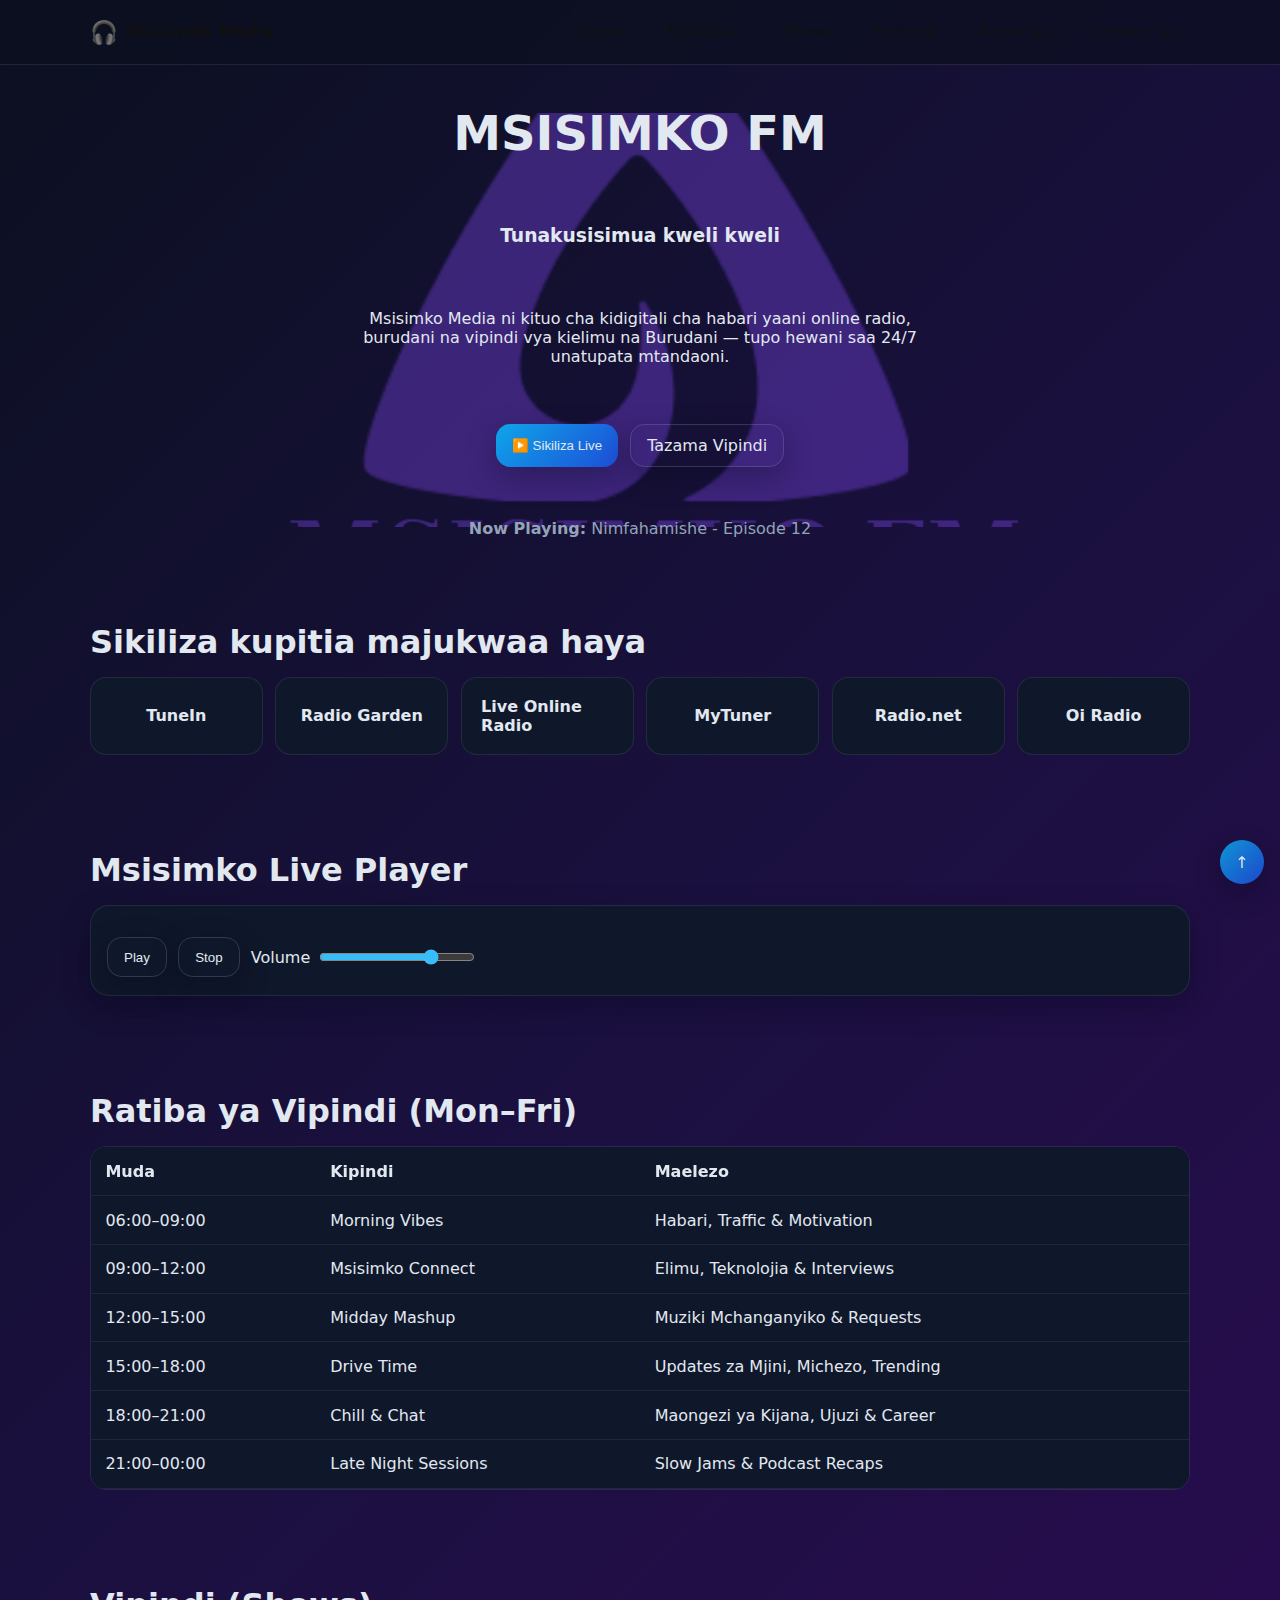
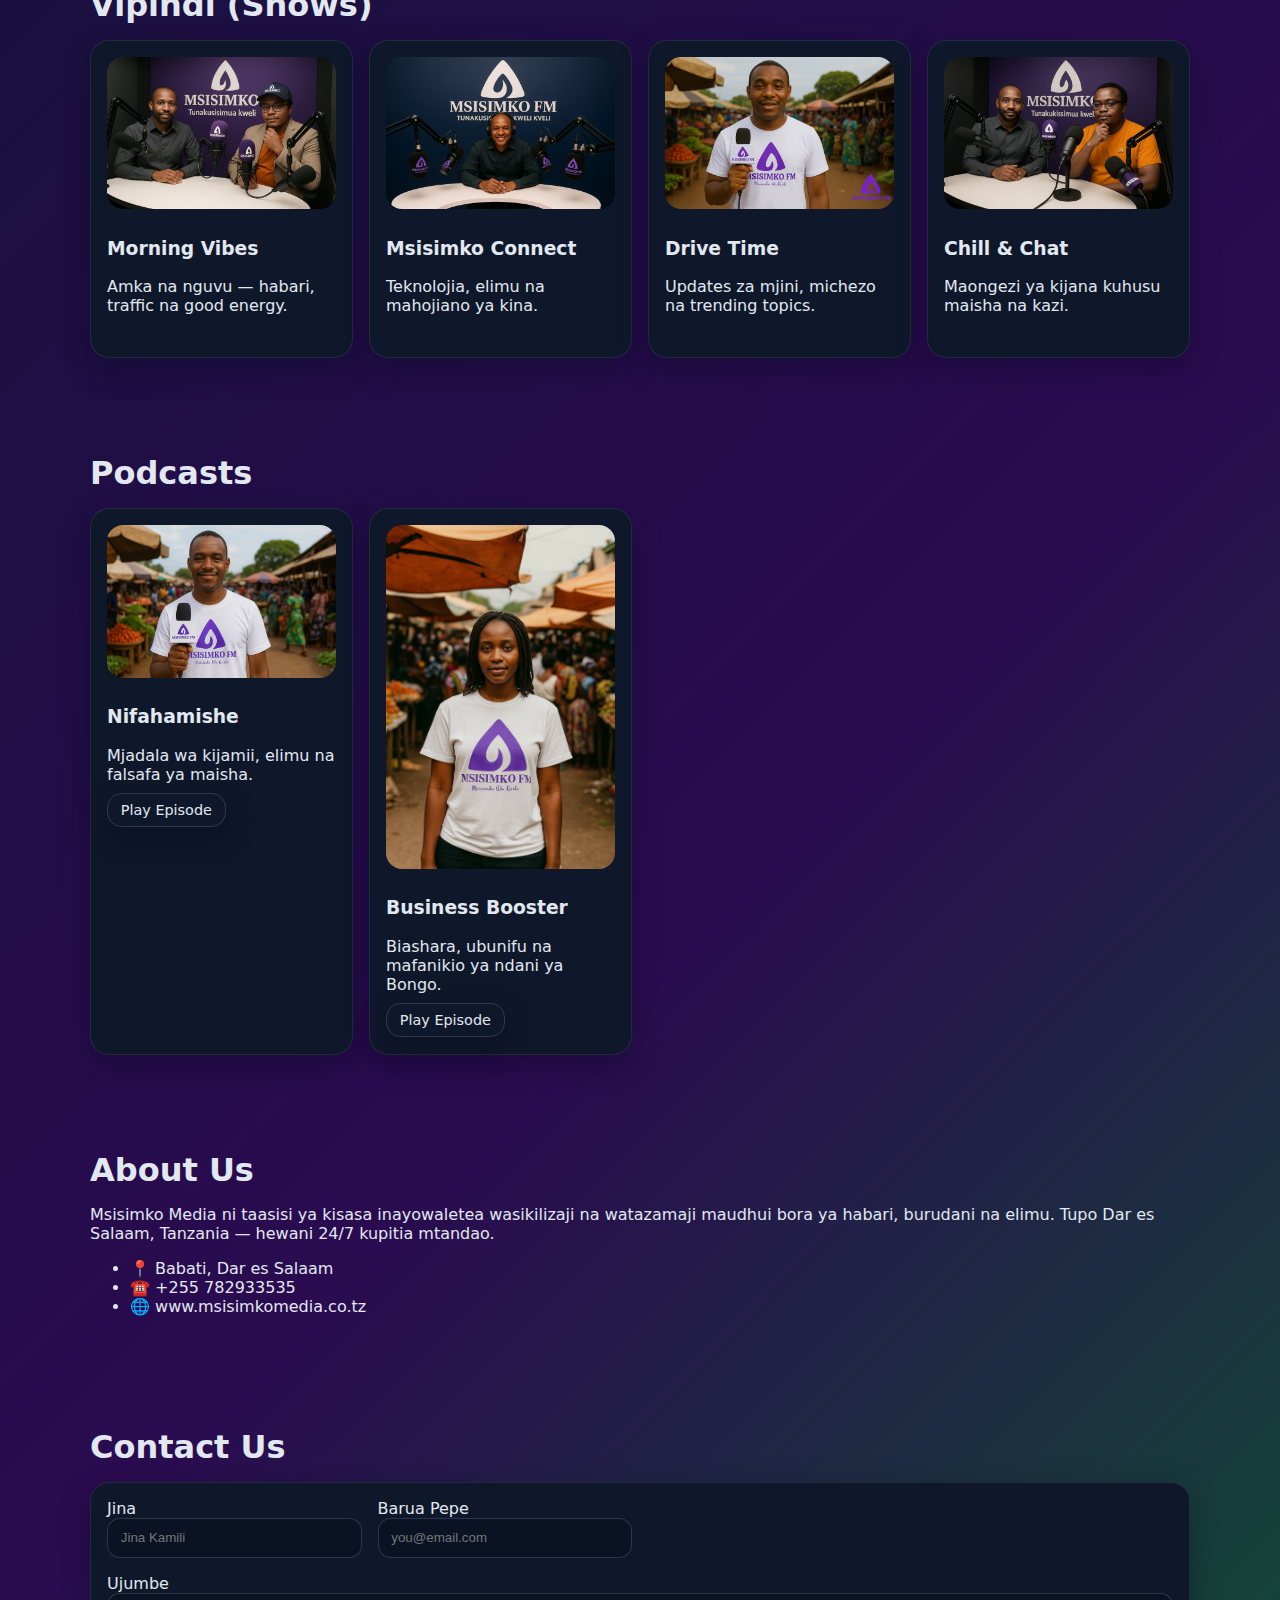
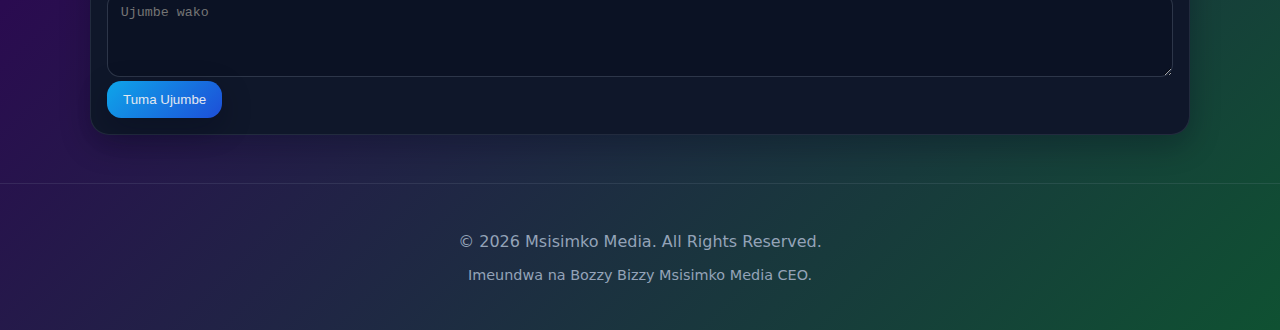
<file: index.html>
<!doctype html>
<html lang="sw">
<head>
  <meta charset="utf-8" />
  <meta name="viewport" content="width=device-width, initial-scale=1" />
  <title>Msisimko Media | Tunakusisimua Kweli Kweli</title>
  <meta name="description" content="Msisimko Media — News, Podcasts, Shows & Online Radio 24/7." />
  <link rel="icon" href="MSISIMKO FM LOGO.png" type="image/svg+xml" />
  <link rel="preload" as="image" href="MSISIMKO FM LOGO.png" />
  <link rel="stylesheet" href="styles.css" />
</head>
<body>
  <header class="site-header" id="top">
    <div class="container nav-wrap">
      <a class="brand" href="#top" aria-label="Msisimko Media">
        <span class="brand-logo" aria-hidden="true">🎧</span>
        <span class="brand-name">Msisimko Media</span>
      </a>
      <button class="nav-toggle" aria-expanded="false" aria-controls="site-nav" id="navToggle">Menu</button>
      <nav id="site-nav" class="site-nav" aria-label="Main Navigation">
        <a href="#home" class="nav-link">Home</a>
        <a href="#schedule" class="nav-link">Schedule</a>
        <a href="#shows" class="nav-link">Shows</a>
        <a href="#podcasts" class="nav-link">Podcast</a>
        <a href="#about" class="nav-link">About us</a>
        <a href="#contact" class="nav-link">Contact us</a>
      </nav>
    </div>
  </header>

  <main id="home">
    <section class="hero">
      <img src="MSISIMKO FM LOGO.png" alt="Msisimko Media banner" class="hero-media" />
      <div class="hero-content container">
        <h1>MSISIMKO FM</h1>
        <h3>Tunakusisimua kweli kweli</h3>
        <p>Msisimko Media ni kituo cha kidigitali cha habari yaani online radio, burudani na vipindi vya kielimu na Burudani — tupo hewani saa 24/7 unatupata mtandaoni.</p>
        <div class="hero-actions">
          <button class="btn primary" id="btnPlay">▶️ Sikiliza Live</button>
          <a class="btn ghost" href="#shows">Tazama Vipindi</a>
        </div>
        <div class="now-playing" role="status" aria-live="polite">
          <strong>Now Playing:</strong> <span id="nowTrack">Loading…</span>
        </div>
      </div>
    </section>

    <section class="platforms container" aria-labelledby="platformsTitle">
      <h2 id="platformsTitle">Sikiliza kupitia majukwaa haya</h2>
      <div class="platforms-grid">
        <a class="platform" href="http://tun.in/sfK1I" aria-label="TuneIn">TuneIn</a>
        <a class="platform" href="" aria-label="Radio Garden">Radio Garden</a>
        <a class="platform" href="https://onlineradiobox.com/tz/dafani/" aria-label="Live Online Radio">Live Online Radio</a>
        <a class="platform" href="http://e.mytuner-radio.com/embed/msisimko-fm-514918" aria-label="MyTuner">MyTuner</a>
        <a class="platform" href="#" aria-label="Radio.net">Radio.net</a>
        <a class="platform" href="#" aria-label="Oi Radio">Oi Radio</a>
      </div>
    </section>

    <section class="player container" id="player" aria-labelledby="playerTitle">
      <h2 id="playerTitle">Msisimko Live Player</h2>
      <div class="card">
        <audio id="audio" preload="none" crossorigin="anonymous">
          <!-- Badilisha stream URL hapa chini -->
          <source src="https://stream.zeno.fm/vzfx3wpvf48uv" type="audio/mpeg">
        </audio>
        <div class="controls">
          <button class="btn" id="playPause">Play</button>
          <button class="btn" id="stopBtn">Stop</button>
          <label class="vol">
            <span>Volume</span>
            <input id="volume" type="range" min="0" max="1" step="0.01" value="0.8" />
          </label>
        </div>
      </div>
    </section>

    <section class="schedule container" id="schedule" aria-labelledby="scheduleTitle">
      <h2 id="scheduleTitle">Ratiba ya Vipindi (Mon–Fri)</h2>
      <div class="table-wrap">
        <table>
          <thead>
            <tr>
              <th>Muda</th>
              <th>Kipindi</th>
              <th>Maelezo</th>
            </tr>
          </thead>
          <tbody>
            <tr><td>06:00–09:00</td><td>Morning Vibes</td><td>Habari, Traffic & Motivation</td></tr>
            <tr><td>09:00–12:00</td><td>Msisimko Connect</td><td>Elimu, Teknolojia & Interviews</td></tr>
            <tr><td>12:00–15:00</td><td>Midday Mashup</td><td>Muziki Mchanganyiko & Requests</td></tr>
            <tr><td>15:00–18:00</td><td>Drive Time</td><td>Updates za Mjini, Michezo, Trending</td></tr>
            <tr><td>18:00–21:00</td><td>Chill & Chat</td><td>Maongezi ya Kijana, Ujuzi & Career</td></tr>
            <tr><td>21:00–00:00</td><td>Late Night Sessions</td><td>Slow Jams & Podcast Recaps</td></tr>
          </tbody>
        </table>
      </div>
    </section>

    <section class="shows container" id="shows" aria-labelledby="showsTitle">
      <h2 id="showsTitle">Vipindi (Shows)</h2>
      <div class="grid cards">
        <article class="card">
          <img src="studio1.png" alt="Morning Vibes" loading="lazy">
          <div class="card-body">
            <h3>Morning Vibes</h3>
            <p>Amka na nguvu — habari, traffic na good energy.</p>
          </div>
        </article>
        <article class="card">
          <img src="studio3.png" alt="Msisimko Connect" loading="lazy">
          <div class="card-body">
            <h3>Msisimko Connect</h3>
            <p>Teknolojia, elimu na mahojiano ya kina.</p>
          </div>
        </article>
        <article class="card">
          <img src="mtaani.png" alt="Drive Time" loading="lazy">
          <div class="card-body">
            <h3>Drive Time</h3>
            <p>Updates za mjini, michezo na trending topics.</p>
          </div>
        </article>
        <article class="card">
          <img src="studio2.png" alt="Chill & Chat" loading="lazy">
          <div class="card-body">
            <h3>Chill & Chat</h3>
            <p>Maongezi ya kijana kuhusu maisha na kazi.</p>
          </div>
        </article>
      </div>
    </section>

    <section class="podcasts container" id="podcasts" aria-labelledby="podcastsTitle">
      <h2 id="podcastsTitle">Podcasts</h2>
      <div class="grid cards">
        <article class="card">
          <img src="interview.png" alt="Nifahamishe Podcast" loading="lazy">
          <div class="card-body">
            <h3>Nifahamishe</h3>
            <p>Mjadala wa kijamii, elimu na falsafa ya maisha.</p>
            <a class="btn small" href="#">Play Episode</a>
          </div>
        </article>
        <article class="card">
          <img src="market.png" alt="Business Booster Podcast" loading="lazy">
          <div class="card-body">
            <h3>Business Booster</h3>
            <p>Biashara, ubunifu na mafanikio ya ndani ya Bongo.</p>
            <a class="btn small" href="#">Play Episode</a>
          </div>
        </article>
      </div>
    </section>

    <section class="about container" id="about" aria-labelledby="aboutTitle">
      <h2 id="aboutTitle">About Us</h2>
      <p>Msisimko Media ni taasisi ya kisasa inayowaletea wasikilizaji na watazamaji maudhui bora ya habari, burudani na elimu. Tupo Dar es Salaam, Tanzania — hewani 24/7 kupitia mtandao.</p>
      <ul class="about-list">
        <li>📍 Babati, Dar es Salaam</li>
        <li>☎️ +255 782933535</li>
        <li>🌐 www.msisimkomedia.co.tz</li>
      </ul>
    </section>

    <section class="contact container" id="contact" aria-labelledby="contactTitle">
      <h2 id="contactTitle">Contact Us</h2>
      <form id="contactForm" class="card" novalidate>
        <div class="grid form-grid">
          <label>Jina
            <input type="text" name="name" required placeholder="Jina Kamili" />
          </label>
          <label>Barua Pepe
            <input type="email" name="email" required placeholder="you@email.com" />
          </label>
          <label class="full">Ujumbe
            <textarea name="message" rows="4" required placeholder="Ujumbe wako"></textarea>
          </label>
        </div>
        <div class="form-actions">
          <button class="btn primary" type="submit">Tuma Ujumbe</button>
          <p id="formMsg" role="status" aria-live="polite"></p>
        </div>
      </form>
    </section>

  </main>

  <footer class="site-footer">
    <div class="container">
      <p>© <span id="year"></span> Msisimko Media. All Rights Reserved.</p>
      <p class="small">Imeundwa na Bozzy Bizzy Msisimko Media CEO.</p>
    </div>
  </footer>

  <a href="#top" class="to-top" aria-label="Rudi juu">↑</a>

  <script src="script.js"></script>
</body>
</html>
</file>
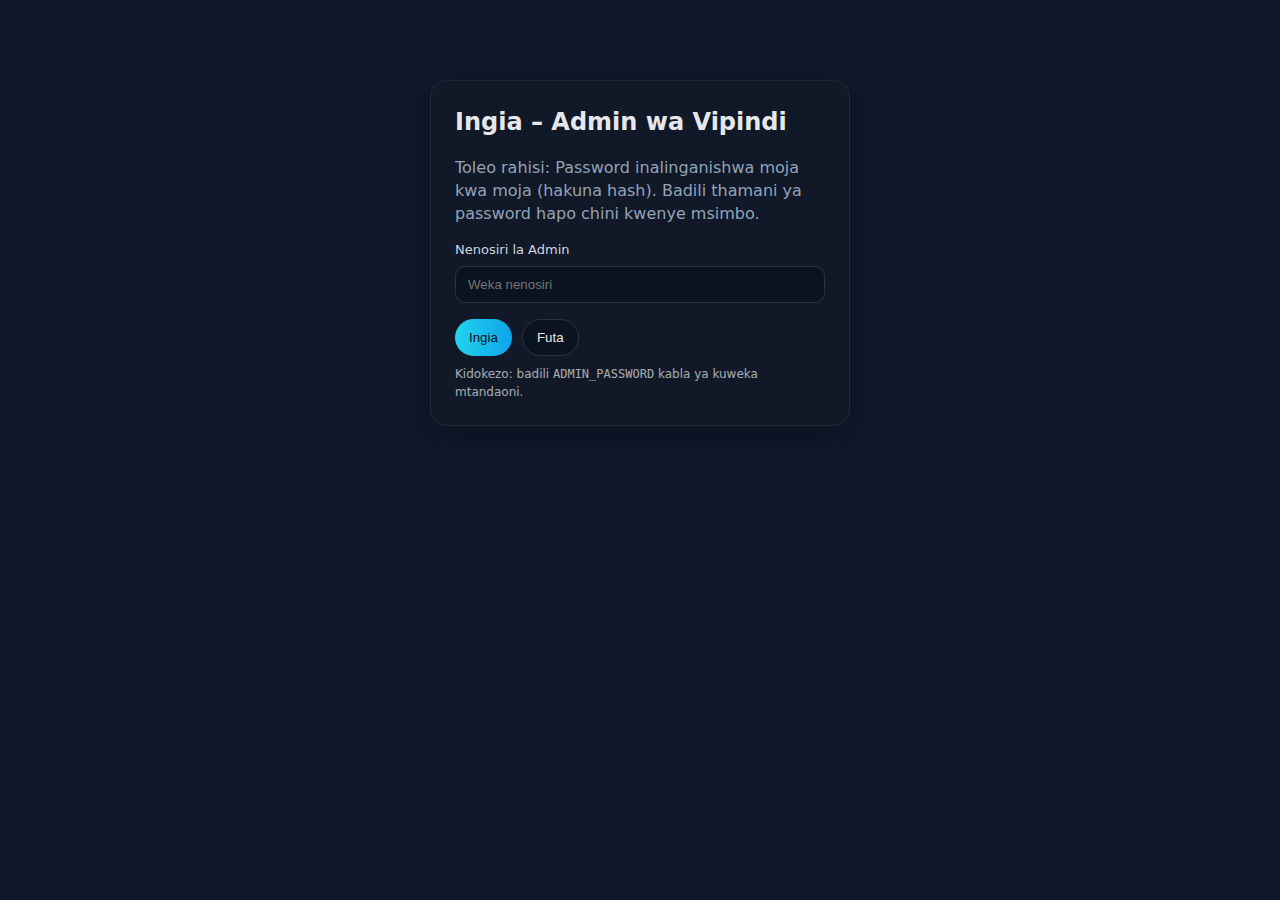
<file: Admin panel.html>
<!DOCTYPE html>
<html lang="sw">
<head>
  <meta charset="UTF-8" />
  <meta name="viewport" content="width=device-width, initial-scale=1" />
  <title>Admin – Vipindi (Rahisi)</title>
  <style>
    :root { --bg:#0f172a; --card:#111827; --muted:#1f2937; --text:#e5e7eb; --accent:#22d3ee; --danger:#ef4444; --ok:#22c55e; }
    *{box-sizing:border-box} body{margin:0;background:var(--bg);color:var(--text);font:16px/1.45 system-ui,-apple-system,Segoe UI,Roboto,Ubuntu,"Helvetica Neue",Arial}
    .wrap{max-width:1060px;margin:32px auto;padding:0 16px}
    .card{background:var(--card);border:1px solid #222834;border-radius:16px;box-shadow:0 10px 30px rgba(0,0,0,.25)}
    .p-24{padding:24px} .mb-16{margin-bottom:16px} .mb-24{margin-bottom:24px} .mt-16{margin-top:16px}
    h1,h2{margin:0 0 12px} h1{font-size:24px} h2{font-size:18px;color:#cbd5e1}
    label{display:block;font-size:13px;color:#cbd5e1;margin-bottom:6px}
    input,textarea,select{width:100%;padding:10px 12px;border-radius:10px;border:1px solid #2a3342;background:#0b1220;color:var(--text)}
    textarea{min-height:96px;resize:vertical}
    .grid{display:grid;gap:12px}
    .g-2{grid-template-columns:repeat(2,minmax(0,1fr))}
    .btn{display:inline-flex;align-items:center;gap:8px;border:1px solid #2a3342;background:#0b1220;color:var(--text);padding:10px 14px;border-radius:999px;cursor:pointer}
    .btn:hover{outline:1px solid #334155}
    .btn.primary{background:linear-gradient(90deg,#22d3ee,#0ea5e9);color:#001018;border:none}
    .btn.danger{background:#2b0f12;border-color:#3f1b1f;color:#fecaca}
    .btn.ok{background:#092313;border-color:#123321;color:#bbf7d0}
    .row{display:flex;gap:10px;flex-wrap:wrap}
    table{width:100%;border-collapse:collapse}
    th,td{padding:10px;border-bottom:1px solid #1e293b;text-align:left;font-size:14px}
    .pill{font-size:12px;padding:4px 8px;border-radius:999px;border:1px solid #263042;background:#0b1220}
    .hidden{display:none}
    .right{margin-left:auto}
    .muted{color:#94a3b8}
    .foot{opacity:.7;font-size:12px}
    .notice{border-left:4px solid var(--accent);padding:12px 14px;background:#08262a;border-radius:10px}
    .login{max-width:420px;margin:80px auto}
  </style>
</head>
<body>
  <div class="wrap">
    <!-- LOGIN CARD -->
    <div id="loginCard" class="card p-24 login">
      <h1>Ingia – Admin wa Vipindi</h1>
      <p class="muted mb-16">Toleo rahisi: Password inalinganishwa moja kwa moja (hakuna hash). Badili thamani ya password hapo chini kwenye msimbo.</p>
      <label for="adminPass">Nenosiri la Admin</label>
      <input id="adminPass" type="password" placeholder="Weka nenosiri" />
      <div class="row mt-16">
        <button class="btn primary" onclick="login()">Ingia</button>
        <button class="btn" onclick="document.getElementById('adminPass').value=''">Futa</button>
        <span class="right foot">Kidokezo: badili <code>ADMIN_PASSWORD</code> kabla ya kuweka mtandaoni.</span>
      </div>
    </div>

    <!-- APP CARD -->
    <div id="app" class="card p-24 hidden">
      <div class="row mb-16">
        <h1 class="">Usimamizi wa Vipindi</h1>
        <span class="pill right" id="stats"></span>
      </div>

      <div class="notice mb-24">
        <b>Jinsi inavyofanya kazi:</b> Data huhifadhiwa kwenye <i>localStorage</i> ya kivinjari chako. Tumia “Export” kuhifadhi faili ya JSON, na “Import” kuipakia tena/kuipeleka kwenye tovuti.
      </div>

      <div class="grid g-2 mb-24">
        <div>
          <h2>Ongeza / Hariri Kipindi</h2>
          <form id="showForm" onsubmit="return saveShow(event)">
            <input type="hidden" id="showId" />
            <label for="title">Jina la Kipindi</label>
            <input id="title" required placeholder="Mf: Asubuhi Njema" />

            <label for="category" class="mt-16">Kategoria</label>
            <input id="category" placeholder="Mf: Burudani, Habari" />

            <label for="date" class="mt-16">Tarehe / Saa</label>
            <input id="date" type="datetime-local" />

            <label for="image" class="mt-16">Picha (URL)</label>
            <input id="image" placeholder="https://.../cover.jpg" />

            <label for="video" class="mt-16">Video/Audio (URL)</label>
            <input id="video" placeholder="https://.../video.mp4 au stream url" />

            <label for="description" class="mt-16">Maelezo</label>
            <textarea id="description" placeholder="Maelezo mafupi ya kipindi..."></textarea>

            <div class="row mt-16">
              <label class="pill"><input id="active" type="checkbox" checked /> Inatumika (active)</label>
              <label class="pill"><input id="protected" type="checkbox" /> Kipindi hiki kina nenosiri</label>
            </div>

            <label for="showPassword" class="mt-16">Nenosiri la Kipindi (hiari)</label>
            <input id="showPassword" type="text" placeholder="Weka ikiwa unataka kulinda kipindi hiki" />

            <div class="row mt-16">
              <button class="btn primary" type="submit">Hifadhi</button>
              <button class="btn" type="button" onclick="resetForm()">Anza upya</button>
              <button class="btn danger right" type="button" onclick="wipeAll()">Futa Vyote</button>
            </div>
          </form>
        </div>

        <div>
          <h2>Vipindi Vilivyopo</h2>
          <div class="row mb-16">
            <button class="btn" onclick="exportData()">Export JSON</button>
            <label class="btn" for="importFile">Import JSON</label>
            <input id="importFile" type="file" accept="application/json" class="hidden" onchange="importData(event)" />
            <div class="right pill">Tafuta: <input id="search" oninput="renderTable()" placeholder="Andika kutafuta..." style="width:200px;margin-left:8px"></div>
          </div>
          <div class="card p-24" style="background:#0b1220">
            <table id="showsTable">
              <thead>
                <tr>
                  <th>Jina</th>
                  <th>Kategoria</th>
                  <th>Tarehe</th>
                  <th>Hali</th>
                  <th>Nenosiri?</th>
                  <th style="width:160px">Vitendo</th>
                </tr>
              </thead>
              <tbody></tbody>
            </table>
          </div>
        </div>
      </div>

      <div class="foot">⚠️ Huu ni ulinzi wa msingi (frontend tu). Kwa ulinzi wa kweli wa mafaili/streams tumia server-side (mf. PHP/Node/.htaccess).</div>
    </div>
  </div>

  <script>
    // =====================
    //  PASSWORD RAHISI (BILA HASH)
    // =====================
    // BADILI NENO SIRI HAPA CHINI 👇
    const ADMIN_PASSWORD = "Raveen@3"; // <- iweke yako hapa, mfano: "MsiSimko@2025"

    function login(){
      const pass = document.getElementById('adminPass').value || '';
      if(pass === ADMIN_PASSWORD){
        localStorage.setItem('shows_admin_ok','1');
        document.getElementById('loginCard').classList.add('hidden');
        document.getElementById('app').classList.remove('hidden');
        loadData();
        renderTable();
      } else {
        alert('Nenosiri si sahihi. Jaribu tena.');
      }
    }

    // Auto-login kama tayari umethibitishwa awali
    (function(){
      if(localStorage.getItem('shows_admin_ok')==='1'){
        document.getElementById('loginCard').classList.add('hidden');
        document.getElementById('app').classList.remove('hidden');
        loadData();
        renderTable();
      }
    })();

    // =====================
    //  HIFADHI & DATA
    // =====================
    const STORAGE_KEY = 'vipindi_data_v1';
    let shows = [];

    function uid(){return Math.random().toString(36).slice(2)+Date.now().toString(36)}

    function loadData(){
      try{
        const raw = localStorage.getItem(STORAGE_KEY);
        shows = raw ? JSON.parse(raw) : [];
      }catch(e){ shows = []; }
      updateStats();
    }

    function saveData(){
      localStorage.setItem(STORAGE_KEY, JSON.stringify(shows));
      updateStats();
    }

    function updateStats(){
      const total = shows.length;
      const active = shows.filter(s=>!!s.active).length;
      document.getElementById('stats').textContent = `${active}/${total} active`;
    }

    function resetForm(){
      document.getElementById('showId').value = '';
      document.getElementById('title').value = '';
      document.getElementById('category').value = '';
      document.getElementById('date').value = '';
      document.getElementById('image').value = '';
      document.getElementById('video').value = '';
      document.getElementById('description').value = '';
      document.getElementById('active').checked = true;
      document.getElementById('protected').checked = false;
      document.getElementById('showPassword').value = '';
    }

    function saveShow(ev){
      ev.preventDefault();
      const id = document.getElementById('showId').value || uid();
      const item = {
        id,
        title: document.getElementById('title').value.trim(),
        category: document.getElementById('category').value.trim(),
        date: document.getElementById('date').value,
        image: document.getElementById('image').value.trim(),
        video: document.getElementById('video').value.trim(),
        description: document.getElementById('description').value.trim(),
        active: document.getElementById('active').checked,
        protected: document.getElementById('protected').checked,
        showPassword: document.getElementById('showPassword').value.trim()
      };

      const idx = shows.findIndex(s=>s.id===id);
      if(idx>-1){ shows[idx] = item; } else { shows.push(item); }
      saveData();
      renderTable();
      resetForm();
    }

    function editShow(id){
      const s = shows.find(x=>x.id===id); if(!s) return;
      document.getElementById('showId').value = s.id;
      document.getElementById('title').value = s.title || '';
      document.getElementById('category').value = s.category || '';
      document.getElementById('date').value = s.date || '';
      document.getElementById('image').value = s.image || '';
      document.getElementById('video').value = s.video || '';
      document.getElementById('description').value = s.description || '';
      document.getElementById('active').checked = !!s.active;
      document.getElementById('protected').checked = !!s.protected;
      document.getElementById('showPassword').value = s.showPassword || '';
      window.scrollTo({top:0, behavior:'smooth'});
    }

    function removeShow(id){
      if(!confirm('Una uhakika unataka kufuta kipindi hiki?')) return;
      shows = shows.filter(s=>s.id!==id);
      saveData();
      renderTable();
    }

    function renderTable(){
      const q = (document.getElementById('search').value || '').toLowerCase();
      const tbody = document.querySelector('#showsTable tbody');
      tbody.innerHTML='';
      shows
        .filter(s => !q || JSON.stringify(s).toLowerCase().includes(q))
        .sort((a,b)=> (b.date||'').localeCompare(a.date||''))
        .forEach(s=>{
          const tr = document.createElement('tr');
          const dateTxt = s.date ? new Date(s.date).toLocaleString() : '';
          tr.innerHTML = `
            <td>${escapeHtml(s.title||'')}</td>
            <td>${escapeHtml(s.category||'')}</td>
            <td class="muted">${escapeHtml(dateTxt)}</td>
            <td>${s.active?'<span class="pill">Active</span>':'<span class="pill">Hidden</span>'}</td>
            <td>${s.protected?'<span class="pill">Ndiyo</span>':'Hapana'}</td>
            <td>
              <button class="btn ok" onclick="editShow('${s.id}')">Hariri</button>
              <button class="btn danger" onclick="removeShow('${s.id}')">Futa</button>
            </td>`;
          tbody.appendChild(tr);
        });
    }

    function exportData(){
      const blob = new Blob([JSON.stringify(shows,null,2)], {type:'application/json'});
      const url = URL.createObjectURL(blob);
      const a = document.createElement('a');
      a.href = url; a.download = 'vipindi.json'; a.click();
      URL.revokeObjectURL(url);
    }

    function importData(ev){
      const file = ev.target.files?.[0];
      if(!file) return;
      const reader = new FileReader();
      reader.onload = () => {
        try{
          const data = JSON.parse(reader.result);
          if(!Array.isArray(data)) throw new Error('Muundo si sahihi');
          shows = data; saveData(); renderTable();
        }catch(e){ alert('Imeshindikana kusoma faili: '+e.message); }
      };
      reader.readAsText(file);
      ev.target.value = '';
    }

    function wipeAll(){
      if(!confirm('Hatari! Hii itafuta vipindi vyote vilivyohifadhiwa kwenye kifaa hiki. Endelea?')) return;
      shows = []; saveData(); renderTable(); resetForm();
    }

    function escapeHtml(s){
      return (s||'').replace(/[&<>"']/g, c => ({'&':'&amp;','<':'&lt;','>':'&gt;','"':'&quot;','\'':'&#39;'}[c]))
    }

    // =====================
    //  MFANO WA KULINDA KIPINDI (FRONTEND TU)
    // =====================
    function canViewShow(show){
      if(!show.protected) return true;
      const key = 'show_ok_'+show.id;
      if(sessionStorage.getItem(key)==='1') return true;
      const entered = prompt('Kipindi hiki kinalindwa. Weka nenosiri ili kuendelea:');
      if(!entered) return false;
      if(entered === (show.showPassword||'')){
        sessionStorage.setItem(key,'1');
        return true;
      }
      alert('Nenosiri sio sahihi.');
      return false;
    }
  </script>
</body>
</html>
</file>
<file: styles.css>
/* Msisimko Media Base Styles */
:root{
  --bg: linear-gradient(135deg, #0b1020, #1a103f, #2a0b50, #0f5132);
  --card: #0f172a;
  --muted: #94a3b8;
  --text: #e2e8f0;
  --brand: #0ea5e9;
  --brand2:#1d4ed8;
  --ring: #38bdf8;
  --shadow: 0 10px 30px rgba(2,6,23,0.3);
}
*{box-sizing:border-box}
html,body{margin:0;padding:0;background:var(--bg);color:var(--text);font-family:system-ui,-apple-system,Segoe UI,Roboto,Ubuntu,Cantarell,Noto Sans,sans-serif;}
img{max-width:100%;display:block;border-radius:1rem}
a{color:inherit;text-decoration:none}
.container{width:min(1100px,92%);margin-inline:auto}
.small{font-size:.9rem;color:var(--muted)}
.hint{color:var(--muted);font-size:.9rem}

/* Header & Nav */
.site-header{position:sticky;top:0;z-index:50;background:rgba(11,16,32,.7);backdrop-filter:blur(10px);border-bottom:1px solid rgba(148,163,184,.15)}
.nav-wrap{display:flex;align-items:center;justify-content:space-between;padding:.8rem 0}
.brand{display:flex;align-items:center;gap:.6rem;font-weight:700}
.brand-logo{font-size:1.4rem}
.brand-name{letter-spacing:.2px}
.site-nav{display:flex;gap:1rem}
.nav-link{padding:.6rem .8rem;border-radius:.8rem;transition:background .2s}
.nav-link:hover{background:rgba(148,163,184,.1)}
.nav-toggle{display:none;border:1px solid rgba(148,163,184,.25);background:transparent;color:var(--text);padding:.55rem .8rem;border-radius:.8rem}

/* Hero */
.hero{position:relative;isolation:isolate}
.hero-media{width:100%;height:46vh;object-fit:cover;opacity:.35;filter:saturate(1.1);border-radius:0}
.hero-content{position:absolute;inset:0;display:grid;place-items:center;text-align:center;padding:1rem}
.hero h1{font-size:clamp(2rem,5vw,3rem);margin:.2rem 0}
.hero p{margin:.2rem auto 1rem;max-width:60ch;color:var(--text)}
.hero-actions{display:flex;gap:.75rem;justify-content:center;flex-wrap:wrap}
.now-playing{margin-top:.6rem;color:var(--muted);}

/* Buttons */
.btn{border:1px solid rgba(148,163,184,.25);padding:.7rem 1rem;border-radius:.9rem;cursor:pointer;background:transparent;color:var(--text);box-shadow:var(--shadow)}
.btn:hover{transform:translateY(-1px)}
.btn.primary{background:linear-gradient(135deg,var(--brand),var(--brand2));border:none}
.btn.ghost{background:transparent}
.btn.small{padding:.5rem .8rem}

/* Sections */
section{padding-block:3rem}
h2{font-size:clamp(1.5rem,3vw,2rem);margin:0 0 1rem}
.grid{display:grid;gap:1rem}
.cards{grid-template-columns:repeat(auto-fill,minmax(230px,1fr))}
.card{background:var(--card);border:1px solid rgba(148,163,184,.15);border-radius:1.2rem;padding:1rem;box-shadow:var(--shadow)}
.card-body{padding:.6rem 0}

/* Player */
.player .controls{display:flex;align-items:center;gap:.7rem;margin-top:.8rem;flex-wrap:wrap}
.player .vol{display:flex;align-items:center;gap:.4rem}
.player input[type="range"]{accent-color:var(--ring)}

/* Table */
.table-wrap{overflow:auto;border:1px solid rgba(148,163,184,.15);border-radius:1rem}
table{width:100%;border-collapse:collapse;background:var(--card)}
thead th{position:sticky;top:0;background:rgba(15,23,42,.9);backdrop-filter:blur(6px)}
th,td{padding:.9rem;border-bottom:1px solid rgba(148,163,184,.12);text-align:left}
tbody tr:hover{background:rgba(148,163,184,.06)}

/* Forms */
.form-grid{grid-template-columns:repeat(auto-fit,minmax(230px,1fr));gap:1rem}
.form-grid .full{grid-column:1/-1}
input,textarea{width:100%;padding:.7rem .8rem;border-radius:.8rem;border:1px solid rgba(148,163,184,.25);background:#0b1224;color:var(--text)}
input:focus,textarea:focus{outline:none;border-color:var(--ring);box-shadow:0 0 0 3px rgba(56,189,248,.25)}
.form-actions{display:flex;gap:1rem;align-items:center;flex-wrap:wrap}

/* Platforms */
.platforms-grid{display:grid;grid-template-columns:repeat(auto-fit,minmax(160px,1fr));gap:.8rem;margin-top:1rem}
.platform{display:grid;place-items:center;background:var(--card);border:1px solid rgba(148,163,184,.15);border-radius:1rem;padding:1.2rem;font-weight:600}

/* Footer */
.site-footer{border-top:1px solid rgba(148,163,184,.15);padding:2rem 0;color:var(--muted);text-align:center}

/* To top button */
.to-top{position:fixed;right:1rem;bottom:1rem;background:linear-gradient(135deg,var(--brand),var(--brand2));width:44px;height:44px;display:grid;place-items:center;border-radius:50%;color:#fff;box-shadow:var(--shadow);opacity:.9}

/* Responsive */
@media (max-width:860px){
  .site-nav{position:fixed;inset:60px 0 auto 0;display:grid;gap:.4rem;padding:1rem;background:rgba(11,16,32,.95);transform:translateY(-130%);transition:transform .25s;box-shadow:var(--shadow)}
  .site-nav.open{transform:translateY(0)}
  .nav-toggle{display:inline-flex}
}


/* Yellow accent for CTA buttons */
.btn.cta {
  background: linear-gradient(135deg, #facc15, #eab308);
  color: #000;
  border: none;
}

/* Yellow hover for nav links */
.nav-link:hover {
  background: rgba(250, 204, 21, 0.2);
  color: #facc15;
}


/* Dark text for nav links on yellow header */
.site-header .nav-link,
.site-header .brand {
  color: #111 !important;
}
</file>
